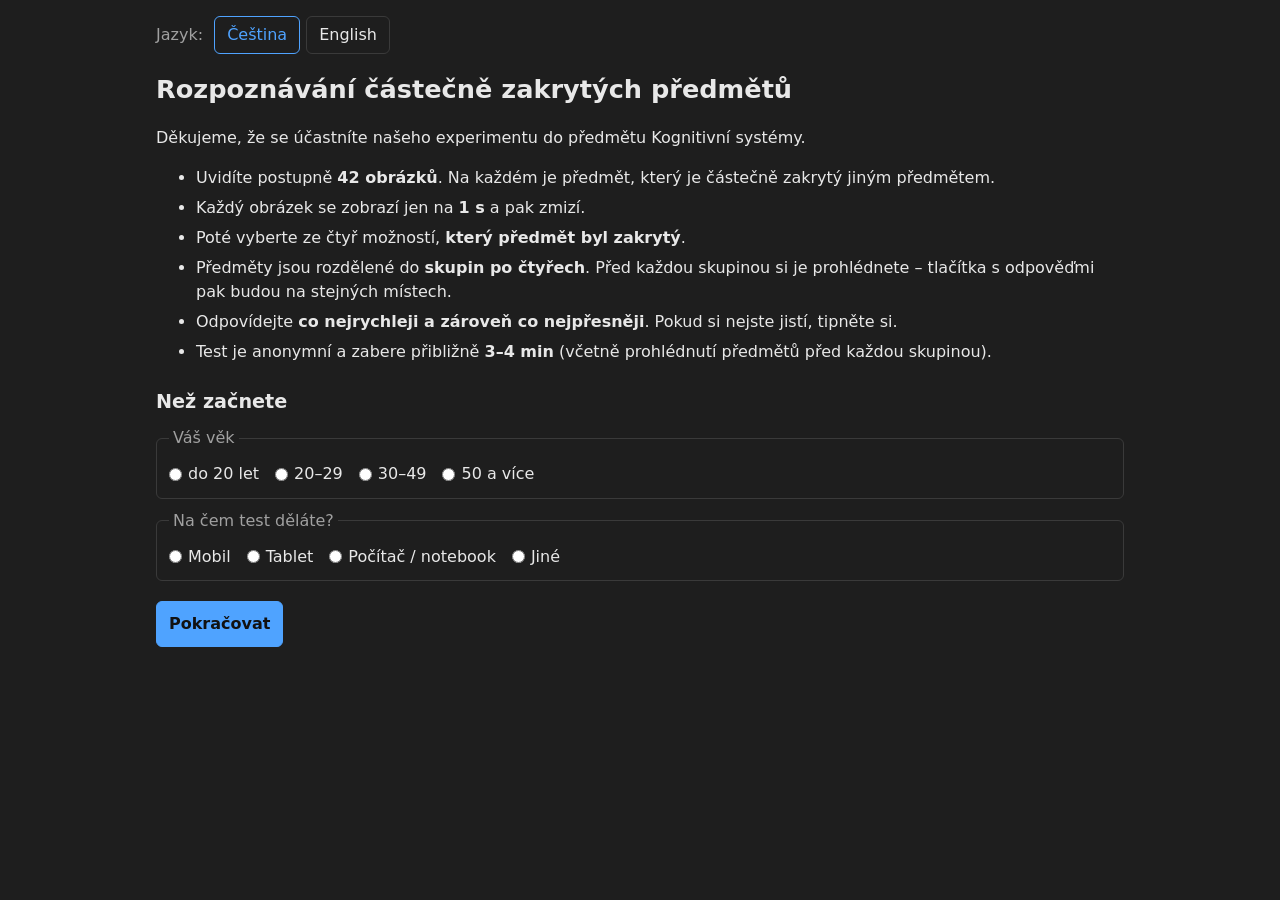
<file: docs/index.html>
<!DOCTYPE html>
<!-- Static (GitHub Pages) version of the experiment. Data: data.json (built by webpage/build_static.py),
     logic: app.js, deployment settings: config.js. -->
<html lang="cs" data-theme="dark">
<head>
  <meta charset="UTF-8">
  <meta name="viewport" content="width=device-width, initial-scale=1">
  <title>Rozpoznávání částečně zakrytých předmětů</title>
  <link rel="stylesheet" href="style.css?v=20261125T134344">
  <script src="config.js?v=20261125T134344"></script>
  <script src="app.js?v=20261125T134344" defer></script>
</head>
<body class="view-desktop colors-gray">
  <nav id="test-panel" style="display: none"></nav>
  <main id="app">
    <noscript>This experiment needs JavaScript. / Experiment vyžaduje JavaScript.</noscript>
  </main>
</body>
</html>
</file>
<file: docs/style.css>
/* Colours – change these to restyle the whole page */
:root {
  --bg: #1e1e1e;
  --panel: #2a2a2a;
  --border: #3a3a3a;
  --text: #e8e8e8;
  --muted: #a0a0a0;
  --accent: #4fa3ff;
  --error: #ff6b6b;
  --ok: #4caf50;
}

/* Alternative themes (switchable in test mode) */
[data-theme="light"] {
  --bg: #f4f4f4;
  --panel: #ffffff;
  --border: #cfcfcf;
  --text: #1e1e1e;
  --muted: #666666;
  --accent: #1f6fd1;
}

[data-theme="contrast"] {
  --bg: #000000;
  --panel: #000000;
  --border: #ffffff;
  --text: #ffffff;
  --muted: #ffff00;
  --accent: #ffff00;
}

* { box-sizing: border-box; }

body {
  margin: 0;
  background: var(--bg);
  color: var(--text);
  font-family: system-ui, -apple-system, "Segoe UI", Roboto, sans-serif;
  line-height: 1.5;
}

main {
  max-width: 1000px;
  margin: 0 auto;
  padding: 16px;
}

h1 { font-size: 1.6rem; margin-top: 0; }

label { display: block; margin-top: 12px; color: var(--muted); }

input, select, button {
  font: inherit;
  color: var(--text);
  background: var(--panel);
  border: 1px solid var(--border);
  border-radius: 6px;
  padding: 10px 12px;
}

input { width: 100%; max-width: 320px; }

button { cursor: pointer; }
button:hover { border-color: var(--accent); }

button.primary, a.button {
  display: block;
  margin-top: 20px;
  background: var(--accent);
  border-color: var(--accent);
  color: #111;
  font-weight: 600;
}

.error { color: var(--error); }

/* Intro / end */
.instructions li { margin-bottom: 6px; }
.muted { color: var(--muted); }

/* Trial screen */
.progress { margin: 0; color: var(--muted); }

#image-frame {
  margin-top: 12px;
  overflow: hidden;         /* crops the image when zoomed */
  background: #000;
  border: 1px solid var(--border);
  border-radius: 6px;
}

#stimulus {
  display: block;
  width: 100%;
  max-height: 65vh;
  object-fit: contain;
  transform: scale(var(--zoom, 1));  /* zoom into the centre */
}

.question { margin: 16px 0 8px; }

/* Answer buttons and training cards share this grid: always 2 x 2 (desktop and phone),
   so every object keeps its spot from the training page through its whole block. */
.answers {
  display: grid;
  grid-template-columns: repeat(2, 1fr);
  gap: 10px;
}

.answers button { padding: 14px; font-size: 1.05rem; }
.answers-image button { padding: 6px; }   /* text fallbacks stretch to the tile height */
.answers img {
  display: block;
  width: 100%;
  aspect-ratio: 4 / 3;
  max-height: 28vh;
  object-fit: cover;          /* crop the empty table around the object */
  border-radius: 4px;
}

.answers button.correct { border-color: var(--ok); background: var(--ok); color: #111; }
.answers button.wrong { border-color: var(--error); background: var(--error); color: #111; }

.training-card {
  margin: 0;
  padding: 6px;
  background: var(--panel);
  border: 1px solid var(--border);
  border-radius: 6px;
}
.training-card figcaption { padding: 6px 4px 0; font-size: 1.1rem; font-weight: 600; text-align: center; }

/* Language choice on the intro screen */
.language-choice { margin-bottom: 16px; color: var(--muted); }
.lang-button {
  display: inline-block;
  margin-left: 6px;
  padding: 6px 12px;
  border: 1px solid var(--border);
  border-radius: 6px;
  color: var(--text);
  text-decoration: none;
}
.lang-button.on { border-color: var(--accent); color: var(--accent); }

/* Phone view (test mode): emulate a narrow screen */
.view-phone main {
  max-width: 390px;
  margin-top: 12px;
  border: 1px dashed var(--muted);
}

/* Test mode panel */
#test-panel {
  display: flex;
  flex-wrap: wrap;
  gap: 4px 8px;
  padding: 6px 12px;
  font-size: 0.85rem;
  background: #5a1f1f;
  color: #fff;
}
#test-panel a { color: #ffd2d2; }
#test-panel a.on { color: #fff; font-weight: 700; text-decoration: none; }
#test-panel .info { margin-left: auto; opacity: 0.8; }

a.button { width: fit-content; padding: 10px 12px; border-radius: 6px; text-decoration: none; }


/* Test panel inputs */
#test-panel form { display: inline-flex; gap: 6px; align-items: center; }
#test-panel label { display: inline; margin: 0; color: inherit; }
#test-panel input { width: 5.5em; padding: 1px 4px; max-width: none; }
#test-panel button { padding: 1px 8px; }

/* Grayscale images (test panel: images gray) – stimulus, training and answer images */
.colors-gray img { filter: grayscale(1); }

/* Training screen: which answer type this block uses */
.answer-mode-note { color: var(--accent); }

/* Intro: age group and device (radio buttons) */
.about h2 { font-size: 1.2rem; margin: 24px 0 4px; }
.about fieldset { margin: 10px 0; padding: 6px 12px 10px; border: 1px solid var(--border); border-radius: 6px; }
.about legend { padding: 0 4px; color: var(--muted); }
.about .choice {
  display: inline-flex;
  align-items: center;
  gap: 6px;
  margin: 6px 16px 0 0;
  color: var(--text);
  cursor: pointer;
}
.about .choice input { width: auto; margin: 0; accent-color: var(--accent); }

/* End screen: comparison with other participants */
.compare { margin-top: 24px; padding: 12px 16px; background: var(--panel); border: 1px solid var(--border); border-radius: 6px; }
.compare h2 { font-size: 1.2rem; margin: 0 0 8px; }
.compare p { margin: 12px 0 4px; }
/* Ranking chart: everyone sorted worst -> best (x = rank), bar height = value (y axis on the left) */
.ranking { margin: 8px 0 16px; }
.ranking .plot { display: grid; grid-template-columns: auto 1fr; column-gap: 6px; }
.ranking .y { display: flex; flex-direction: column; justify-content: space-between; height: 100px;
              font-size: 0.75rem; color: var(--muted); text-align: right; line-height: 1; }
.ranking .bars { display: flex; align-items: flex-end; gap: 3px; height: 100px;
                 border-left: 1px solid var(--border); border-bottom: 1px solid var(--border); }
.ranking .bar { flex: 1; height: var(--h); background: var(--muted); opacity: 0.5; border-radius: 2px 2px 0 0; }
.ranking .bar.you { background: var(--accent); opacity: 1; }
.ranking .x { display: flex; justify-content: space-between; gap: 8px; font-size: 0.75rem; color: var(--muted); }
.ranking figcaption { margin-top: 4px; font-size: 0.85rem; color: var(--muted); }
</file>
